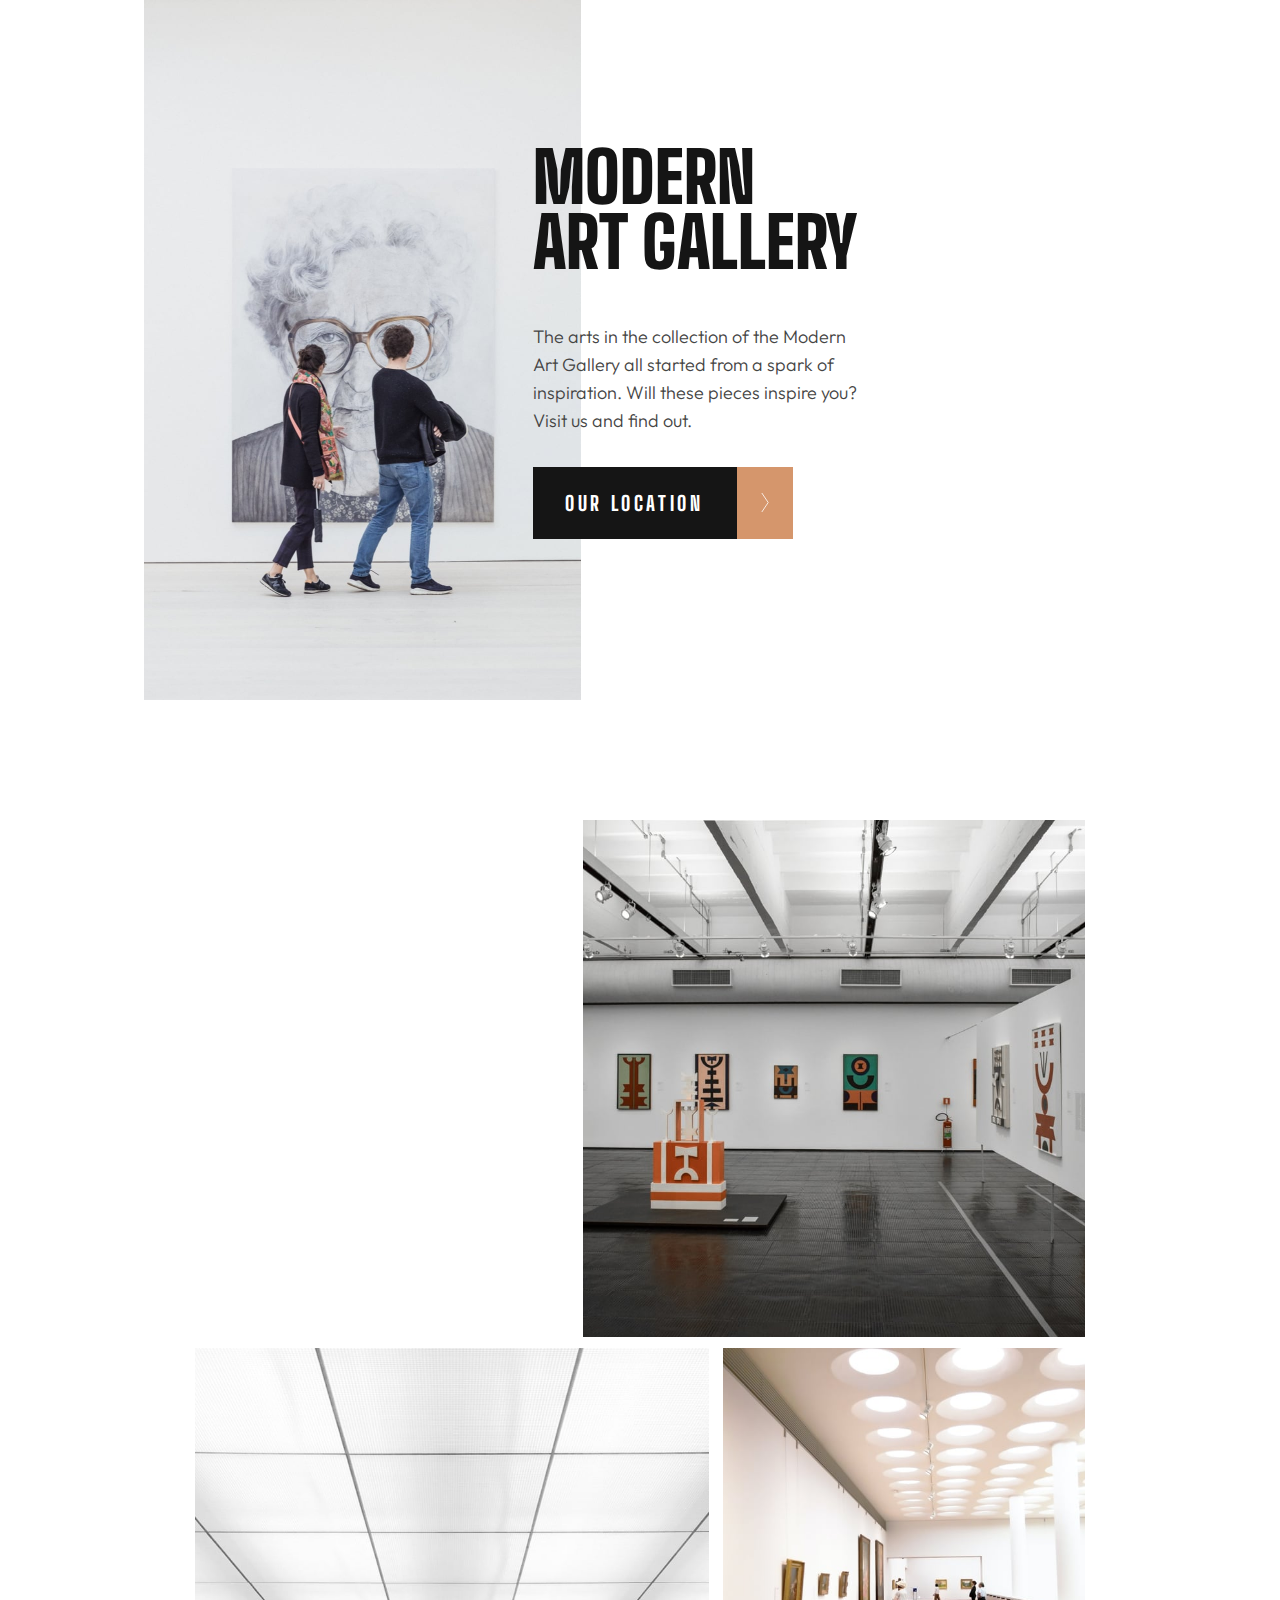
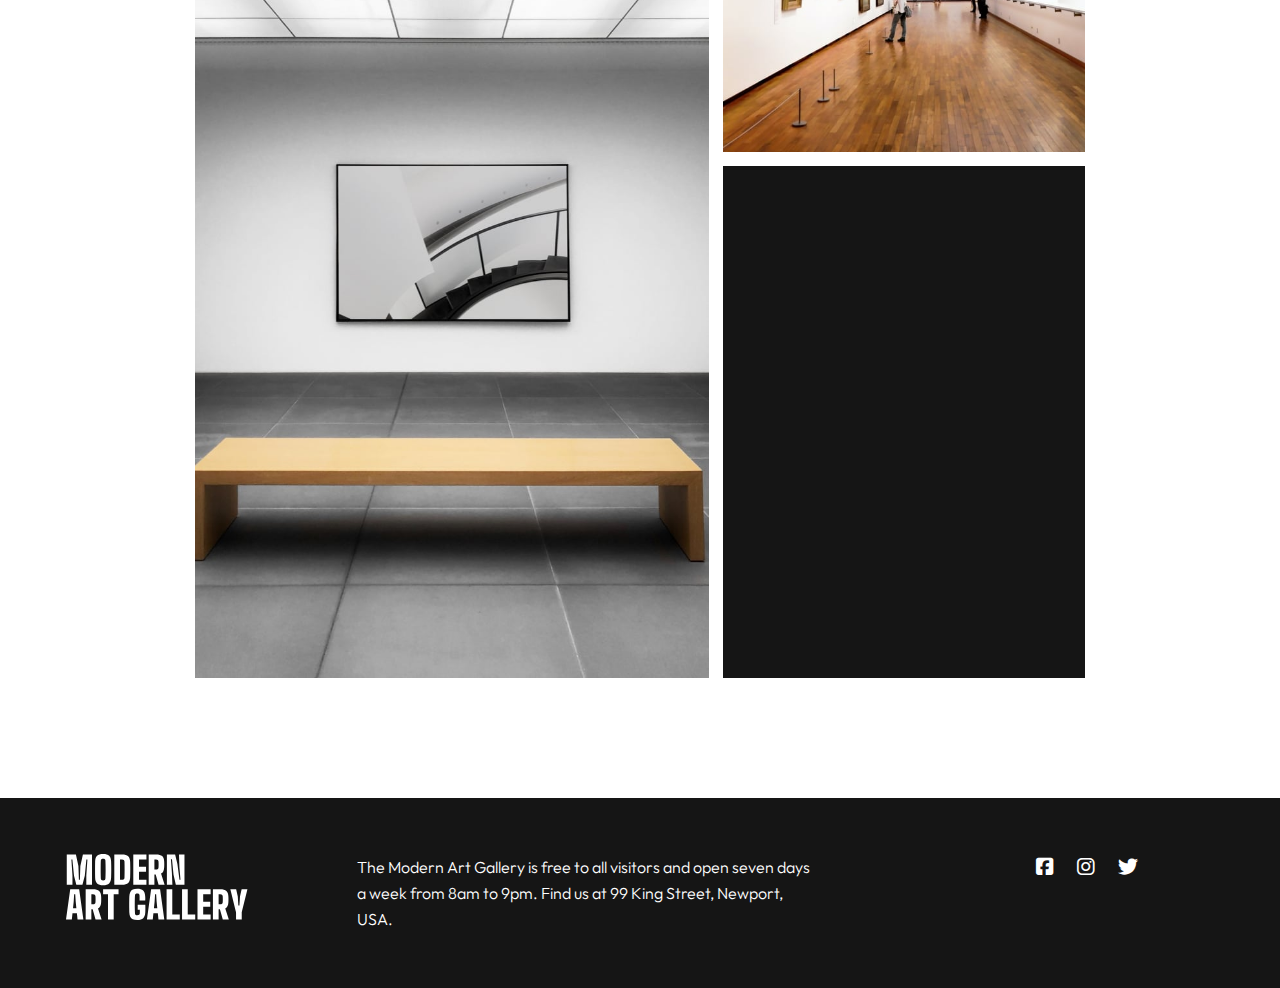
<file: index.html>
<!DOCTYPE html>
<html lang="en">
  <head>
    <meta charset="UTF-8" />
    <meta name="viewport" content="width=device-width, initial-scale=1.0" />

    <link
      rel="icon"
      type="image/png"
      sizes="32x32"
      href="./assets/favicon-32x32.png"
    />

    <link
      rel="stylesheet"
      href="https://cdnjs.cloudflare.com/ajax/libs/font-awesome/6.1.2/css/all.min.css"
    />

    <link rel="stylesheet" href="index.css" />

    <title>Art gallery website</title>
  </head>
  <body>
    <div class="container">
      <div class="hero">
        <div class="hero-img-container">
          <div class="black-area"></div>
          <div class="img-hero"></div>
        </div>

        <h1 class="tracking-in-expand">
          Modern <br />
          Art Gallery
        </h1>

        <div class="hero-text">
          <p>
            The arts in the collection of the Modern Art Gallery all started
            from a spark of inspiration. Will these pieces inspire you? Visit us
            and find out.
          </p>

          <a href="location.html" class="link">Our Location</a>
        </div>
      </div>

      <div class="flex-container">
        <div class="about-img"></div>
        <div class="about-text addFade">
          <h2>Your day at the gallery</h2>
          <p>
            Wander through our distinct collections and find new insights about
            our artists. Dive into the details of their creative process.
          </p>
        </div>
      </div>

      <div class="grid-container">
        <div class="col-1">
          <div class="grid-img-1"></div>
        </div>

        <div class="col-2">
          <div class="grid-img-2"></div>
          <div class="grid-text">
            <div class="addFade">
              <h2>
                Come &amp; be <br />
                inspired
              </h2>
              <p>
                We’re excited to welcome you to our gallery and see how our
                collections influence you.
              </p>
            </div>
          </div>
        </div>
      </div>
    </div>
    <footer>
      <div class="footer-container">
        <img
          src="assets/logo-light.svg"
          alt=""
          class="img-logo img-logo-light"
        />
        <p>
          The Modern Art Gallery is free to all visitors and open seven days a
          week from 8am to 9pm. Find us at 99 King Street, Newport, USA.
        </p>

        <div class="social-links">
          <a href="#" class="social-icon-link"
            ><i class="fa-brands fa-square-facebook"></i
          ></a>
          <a href="#" class="social-icon-link"
            ><i class="fa-brands fa-instagram"></i
          ></a>
          <a href="#" class="social-icon-link"
            ><i class="fa-brands fa-twitter"></i
          ></a>
        </div>
      </div>
    </footer>

    <script src="index.js"></script>
  </body>
</html>
</file>
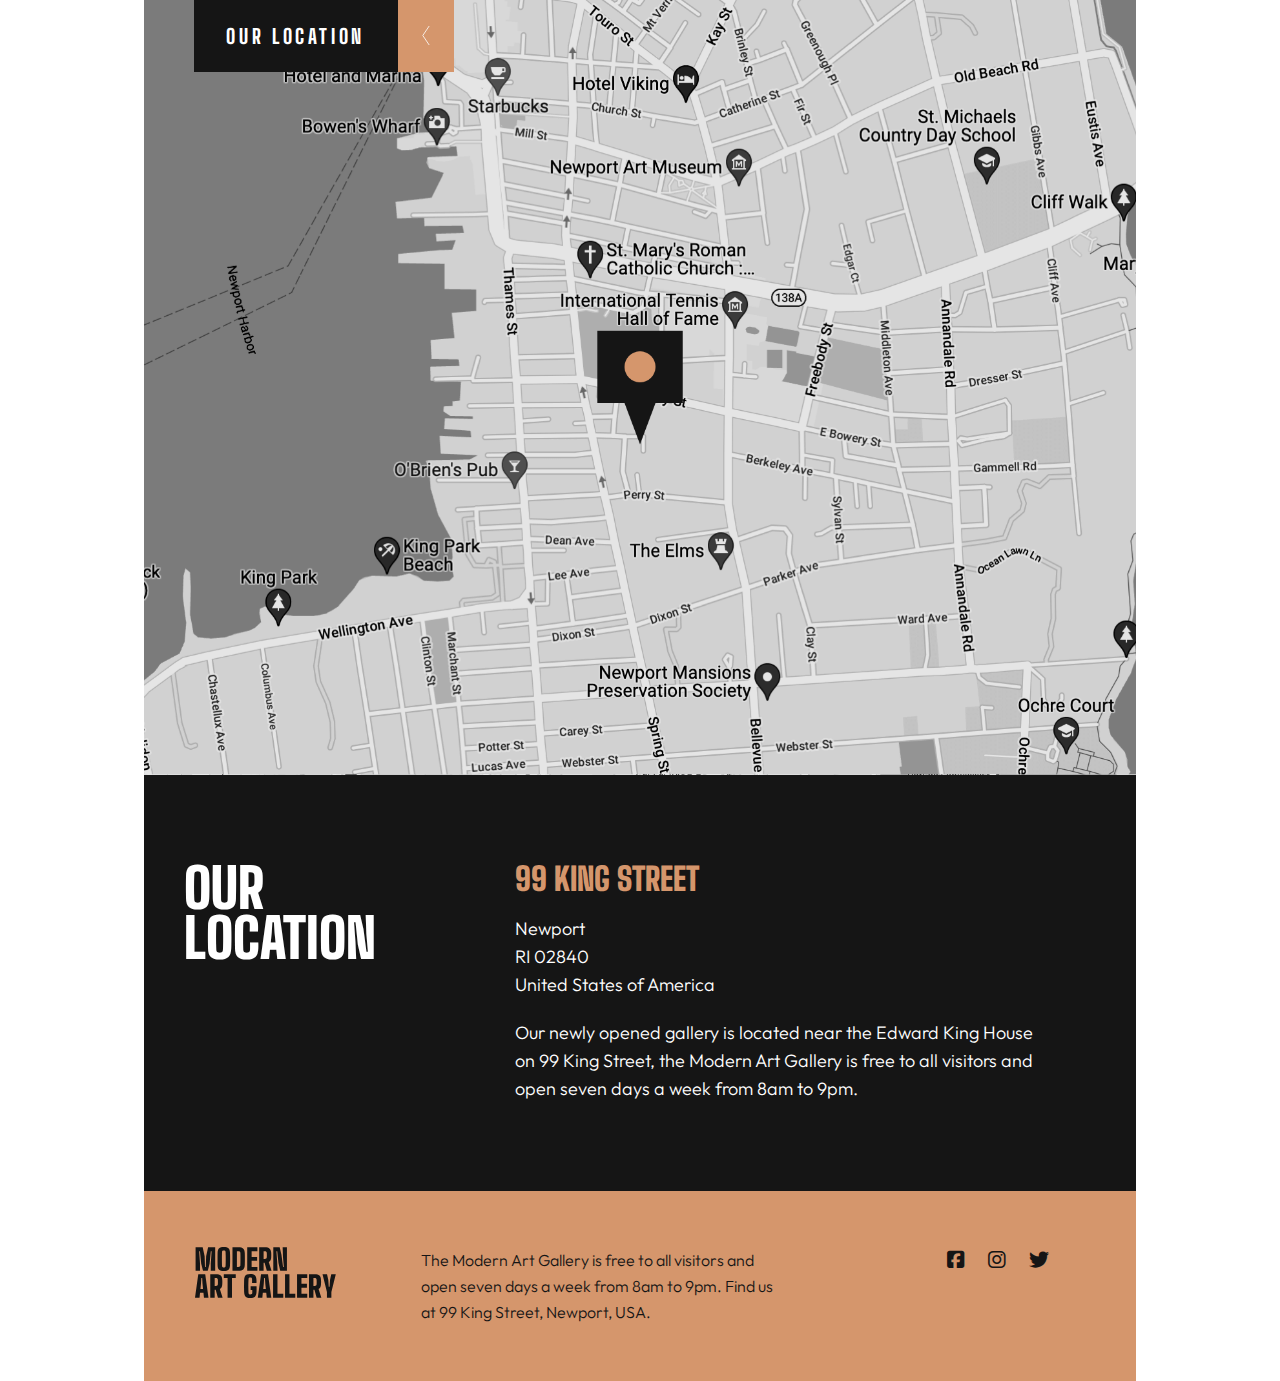
<file: location.html>
<!DOCTYPE html>
<html lang="en">
  <head>
    <meta charset="UTF-8" />
    <meta name="viewport" content="width=device-width, initial-scale=1.0" />

    <link
      rel="icon"
      type="image/png"
      sizes="32x32"
      href="./assets/favicon-32x32.png"
    />

    <link
      rel="stylesheet"
      href="https://cdnjs.cloudflare.com/ajax/libs/font-awesome/6.1.2/css/all.min.css"
    />

    <link rel="stylesheet" href="index.css" />

    <title>Art gallery website</title>
  </head>
  <body>
    <div class="container">
      <section class="map-section">
        <a href="index.html" class="link link-location">Our Location</a>
      </section>

      <section class="location-section">
        <h1 class="location-h1">Our location</h1>

        <div class="location-text">
          <h2 class="location-h2">99 King Street</h2>
          <p class="address">
            Newport<br />
            RI 02840<br />
            United States of America
          </p>

          <p>
            Our newly opened gallery is located near the Edward King House on 99
            King Street, the Modern Art Gallery is free to all visitors and open
            seven days a week from 8am to 9pm.
          </p>
        </div>
      </section>

      <footer class="location-footer">
        <div class="footer-container location-footer-container">
          <img
            src="assets/logo-dark.svg"
            alt=""
            class="img-logo img-logo-dark"
          />
          <p>
            The Modern Art Gallery is free to all visitors and open seven days a
            week from 8am to 9pm. Find us at 99 King Street, Newport, USA.
          </p>

          <div class="social-links">
            <a href="#" class="social-icon-link social-icon-link-location"
              ><i class="fa-brands fa-square-facebook"></i
            ></a>
            <a href="#" class="social-icon-link social-icon-link-location"
              ><i class="fa-brands fa-instagram"></i
            ></a>
            <a href="#" class="social-icon-link social-icon-link-location"
              ><i class="fa-brands fa-twitter"></i
            ></a>
          </div>
        </div>
      </footer>
    </div>

    <!-- Back to Home



  Modern Art Gallery

  The Modern Art Gallery is free to all visitors and open seven days a week 
  from 8am to 9pm. Find us at 99 King Street, Newport, USA. -->
  </body>
</html>
</file>
<file: index.css>
@import url("https://fonts.googleapis.com/css2?family=Big+Shoulders+Display:wght@800;900&family=Outfit:wght@300&display=swap");

* {
  margin: 0;
  padding: 0;
  box-sizing: border-box;
}

body {
  font-family: "Outfit", sans-serif;
}

/* ==========
 TYPOGRAPHY
 ========== */
h1,
h2 {
  font-family: "Big Shoulders Display";
  font-weight: 900;
  text-transform: uppercase;
  color: #151515;
}

h1 {
  font-size: 60px;
  line-height: 55px;
  width: 91.4667%;
  margin: 0 auto 21px auto;
}

h1.location-h1 {
  font-size: 50px;
  line-height: 45px;
  color: #fff;
  margin: 0 0 48px 0;
  position: unset;
}

h2 {
  font-size: 50px;
  line-height: 45px;
}

h2.location-h2 {
  font-size: 32px;
  line-height: 32px;
  color: #d5966c;
  margin-bottom: 20px;
}

.about-text h2 {
  margin-bottom: 21px;
}

.grid-text h2 {
  color: #fff;
  margin-bottom: 24px;
}

p {
  font-family: "Outfit";
  font-weight: 300;
  font-size: 18px;
  line-height: 28px;
  color: #444444;
}

.hero-text p {
  margin-bottom: 32px;
}

.grid-text p {
  color: #fff;
}

footer p {
  font-size: 16px;
  line-height: 26px;
  color: #fff;
  margin-bottom: 38px;
}

.location-section p {
  color: #fff;
}

.address {
  margin-bottom: 20px;
}

/* LINK */
.link {
  position: relative;
  font-family: "Big Shoulders Display";
  display: inline-block;
  padding: 24px 35px 24px 32px;
  font-weight: 800;
  font-size: 20px;
  line-height: 24px;
  letter-spacing: 3.63636px;
  text-decoration: none;
  text-transform: uppercase;
  color: #fff;
  background: #151515;
}

.link::after {
  position: absolute;
  top: 0;
  left: 204px;
  content: "";
  width: 56px;
  height: 72px;
  background-color: #d5966c;
  background-image: url("assets/icon-arrow-right.svg");
  background-size: 14.2857142857% auto;
  background-repeat: no-repeat;
  background-position: center;
}

.link-location::after {
  background-image: url("assets/icon-arrow-left.svg");
}

/* ==========
 LAYOUT
 ========== */
.container {
  max-width: 500px;
  margin: 0 auto;
}
.hero {
  width: 100%;
  margin-bottom: 120px;
}

.hero-img-container {
  margin-bottom: 32px;
}

.img-hero {
  width: 100%;
  padding-top: 64%;
  background-image: url("assets/mobile/image-hero@2x.jpg");
  background-size: cover;
}

.hero-text {
  width: 91.4667%;
  margin: 0 auto;
}

.flex-container {
  width: 91.4667%;
  margin: 0 auto 32px auto;
}

.about-img {
  width: 100%;
  padding-top: 93.2945%;
  background-image: url("assets/mobile/image-grid-1@2x.jpg");
  background-size: cover;
  margin-bottom: 25px;
}

.grid-container {
  width: 91.4667%;
  margin: 0 auto 120px auto;
}

.col-1 {
  margin-bottom: 16px;
}

.grid-img-1 {
  width: 100%;
  padding-top: 139.9416%;
  background-image: url("assets/mobile/image-grid-2@2x.jpg");
  background-size: cover;
}

.grid-img-2 {
  width: 100%;
  padding-top: 58.309%;
  background-image: url("assets/mobile/image-grid-3@2x.jpg");
  background-size: cover;
  margin-bottom: 16px;
}

.grid-text {
  background: #151515;
  padding: 48px 24px;
}

footer {
  width: 100%;
  background: #151515;
  padding: 48px 32px;
}

.img-logo {
  margin-bottom: 38px;
}

.social-icon-link {
  color: #fff;
  font-size: 20px;
  margin-right: 20px;
}

.social-icon-link:hover {
  color: #d5966c;
}

/* LOCATION PAGE */
.map-section {
  width: 100%;
  padding-top: 146.666666667%;
  background-image: url("assets/mobile/image-map@2x.png");
  background-size: cover;
  position: relative;
}

.link-location {
  position: absolute;
  top: 0;
  margin: 0;
}

.location-section {
  width: 100%;
  background: #151515;
  padding: 48px 16px 56px;
}

.location-footer {
  background: #d5966c;
}

.location-footer-container p {
  color: #151515;
}

.social-icon-link-location {
  color: #151515;
}

.social-icon-link-location:hover {
  color: #fff;
}

/* ANIMATIONS */
.tracking-in-expand {
  -webkit-animation: tracking-in-expand 0.7s cubic-bezier(0.215, 0.61, 0.355, 1)
    both;
  animation: tracking-in-expand 0.7s cubic-bezier(0.215, 0.61, 0.355, 1) both;
}

@-webkit-keyframes tracking-in-expand {
  0% {
    letter-spacing: -0.5em;
    opacity: 0;
  }
  40% {
    opacity: 0.6;
  }
  100% {
    opacity: 1;
  }
}
@keyframes tracking-in-expand {
  0% {
    letter-spacing: -0.5em;
    opacity: 0;
  }
  40% {
    opacity: 0.6;
  }
  100% {
    opacity: 1;
  }
}

.addFade {
  opacity: 0;
}

.fade-in {
  animation: fade-in 1s linear 1;
}
@keyframes fade-in {
  from {
    opacity: 0;
  }
  to {
    opacity: 1;
  }
}

/* ==========
 MEDIA QUERY
 ========== */
@media (min-width: 768px) {
  /* ==========
 TYPOGRAPHY
 ========== */

  h1 {
    font-size: 70px;
    line-height: 65px;
    width: 339px;
    margin: 0;
    position: absolute;
    top: 145px;
    left: 389px;
  }

  h1.location-h1 {
    font-size: 55px;
    line-height: 50px;
    width: 30.3657474601%;
    margin: 0;
  }

  .about-text h2 {
    margin-bottom: 24px;
  }

  .footer-container p {
    width: 39.75%;
    margin: 0 19.3033381713% 0 0;
  }

  /* ==========
  LAYOUT
  ========== */
  .container {
    max-width: 992px;
  }
  .hero {
    width: 100%;
    margin-bottom: 120px;
    position: relative;
  }

  .hero-img-container {
    margin-bottom: 0;
  }

  .img-hero {
    width: 437px;
    height: 700px;
    padding-top: 0;
    background-image: url("assets/tablet/image-hero@2x.jpg");
  }

  .hero-text {
    width: 339px;
    margin: 0 auto;
    position: absolute;
    top: 323px;
    left: 389px;
  }

  .flex-container {
    display: flex;
    justify-content: space-between;
    align-items: center;
    width: 89.7135416667%;
    margin: 0 auto 11px auto;
  }

  .about-img {
    width: 56.4586357039%;
    padding-top: 58.0551523948%;
    background-image: url("assets/tablet/image-grid-1@2x.jpg");
    margin-bottom: 0;
    order: 1;
  }

  .about-text {
    width: 32.3657474601%;
  }

  .grid-container {
    display: grid;
    width: 89.7135416667%;
    grid-template-columns: 57.7648766328% 40.6386066763%;
    gap: 1.59651669086%;
    margin: 0 auto 120px auto;
  }

  .col-1 {
    margin-bottom: 0;
  }

  .col-2 {
    display: grid;
    grid-template-rows: 43.4722222222% 55%;
    gap: 1.527777778%;
  }

  .grid-img-1 {
    width: 100%;
    padding-top: 180.904522613%;
    background-image: url("assets/tablet/image-grid-2@2x.jpg");
  }

  .grid-img-2 {
    width: 100%;
    padding-top: 111.785714286%;
    background-image: url("assets/tablet/image-grid-3@2x.jpg");
  }

  .grid-text {
    width: 100%;
    padding: 21.4646464646% 28px 0 29px;
  }

  footer {
    padding: 56px 0;
  }

  .footer-container {
    display: flex;
    align-items: flex-start;
    width: 89.7135416667%;
    margin: 0 auto;
  }

  .img-logo {
    width: 15.9724238026%;
    margin: 0 9.4267053701% 0 0;
  }

  .social-icon-link:last-of-type {
    margin-right: 0;
  }

  /* LOCATION PAGE */
  .map-section {
    padding-top: 78.125%;
    background-image: url("assets/tablet/image-map@2x.png");
  }

  .link-location {
    left: 5.078125%;
  }

  .location-section {
    display: flex;
    padding: 88px 40px;
  }

  .location-text {
    width: 57.7648766328%;
    margin: 0 auto;
  }
}

@media (min-width: 1440px) {
  /* ==========
  TYPOGRAPHY
  ========== */
  h1 {
    font-size: 6rem;
    line-height: 88px;
    width: 51.9191919192%;
    top: 23.6545682103%;
    left: 11.4583333333%;
    background: linear-gradient(
      90deg,
      #fff 0%,
      #fff 38.1%,
      #151515 36.4545454545%
    );
    -webkit-background-clip: text;
    -webkit-text-fill-color: transparent;
    background-clip: text;
    text-fill-color: transparent;
  }

  h1.location-h1 {
    font-size: 70px;
    line-height: 70px;
    width: 31.5315315315%;
    background: linear-gradient(90deg, #fff 0%, #fff 100%);
    -webkit-background-clip: text;
    -webkit-text-fill-color: transparent;
    background-clip: text;
    text-fill-color: transparent;
  }

  .location-text {
    width: 37.5%;
    margin: 0;
  }

  h2 {
    font-size: 60px;
    line-height: 60px;
    margin-bottom: 32px;
  }

  p {
    font-size: 22px;
    line-height: 32px;
  }

  .footer-container p {
    font-size: 18px;
    line-height: 28px;
    width: 38.7387387387%;
    margin-right: 24.61%;
  }

  /* LINKS */
  .link:hover {
    background: #d5966c;
  }
  .link:hover::after {
    background-color: #151515;
  }

  /* ==========
  LAYOUT
  ========== */
  .container {
    max-width: 1440px;
  }

  .hero {
    margin-bottom: 180px;
  }

  .hero-img-container {
    display: flex;
    width: 68.75%;
  }

  .black-area {
    width: 45.4545454545%;
    padding-top: 80.7070707071%;
    background: #151515;
  }

  .img-hero {
    width: 54.5454545455%;
    height: fit-content;
    padding-top: 80.8080808081%;
    background-image: url("assets/desktop/image-hero@2x.jpg");
  }

  .hero-text {
    width: 24.3055555556%;
    top: 23.6545682103%;
    left: 64.2361111111%;
  }

  .hero-text p {
    margin-bottom: 65px;
  }

  .flex-container {
    width: 77.0833333333%;
    margin: 0 auto 30px auto;
  }

  .about-img {
    width: 57.2072072072%;
    padding-top: 36.036036036%;
    background-image: url("assets/desktop/image-grid-1@2x.jpg");
    margin-bottom: 0;
    order: 1;
  }

  .about-text {
    width: 31.5315315315%;
  }

  .grid-container {
    width: 77.0833333333%;
    grid-template-columns: 57.2072072072% 40.0900900901%;
    gap: 2.7027027027%;
    margin: 0 auto 180px auto;
  }

  .col-2 {
    grid-template-rows: 43.4722222222% 52.3611111111%;
    gap: 4.16666666667%;
  }

  .grid-img-1 {
    width: 100%;
    padding-top: 113.385826772%;
    background-image: url("assets/desktop/image-grid-2@2x.jpg");
  }

  .grid-img-2 {
    width: 100%;
    padding-top: 70.3370786517%;
    background-image: url("assets/desktop/image-grid-3@2x.jpg");
  }

  .grid-text {
    width: 100%;
    padding: 17.2413793103% 10.7865168539%;
  }

  footer {
    padding: 80px 0;
  }

  .footer-container {
    width: 77.0833333333%;
    margin: 0 auto;
  }

  .img-logo {
    width: 14.3756756757%;
    margin: 0 12.6513513514% 0 0;
  }

  .social-icon-link:last-of-type {
    margin-right: 0;
  }

  /* LOCATION PAGE */
  .map-section {
    padding-top: 41.6666666667%;
    background-image: url("assets/desktop/image-map@2x.png");
  }

  .link-location {
    left: 10.83333333335%;
    margin: 0;
  }

  .location-section {
    display: flex;
    padding: 104px 165px 128px;
  }

  .location-text {
    width: 57.7648766328%;
    margin: 0 auto;
  }
}
</file>
